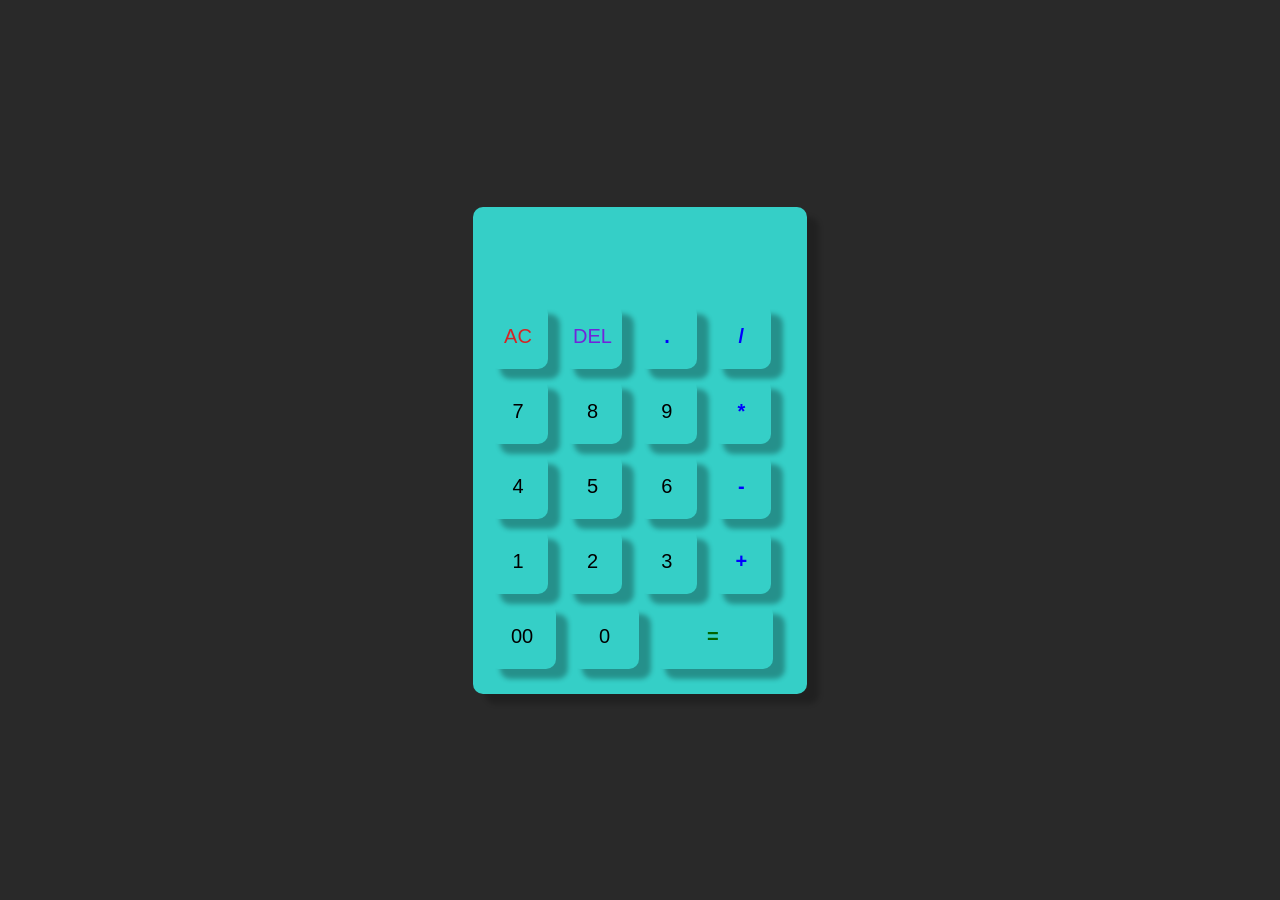
<file: index.html>
<!DOCTYPE html>
<html lang="en">
<head>
    <link rel="preconnect" href="https://fonts.googleapis.com">
<link rel="preconnect" href="https://fonts.gstatic.com" crossorigin>
<link href="https://fonts.googleapis.com/css2?family=Bitcount+Single:wght@100..900&display=swap" rel="stylesheet">
    <meta charset="UTF-8">
    <meta name="viewport" content="width=device-width, initial-scale=1.0">
    <link rel="stylesheet" href="style.css">
    <title>Calculator</title>
</head>
<body>
    
    <div class="container">
        <div class="calculator">
            <form>
                
                    <input type="text" id="Display" name="display">
                
                <div class="buttons">
                    <button type="button" onclick="clearDisplay()" class="clear">AC</button>
                    <button type="button" onclick="deleteLast()" class="delete">DEL</button>
                    <button type="button" onclick="appendToDisplay('.')" class="decimal">.</button>
                    <button type="button" onclick="appendToDisplay('/')" class="divide">/</button>
                </div>
                <div class="buttons">
                    <button type="button" onclick="appendToDisplay('7')" class="number">7</button>
                    <button type="button" onclick="appendToDisplay('8')" class="number">8</button>
                    <button type="button" onclick="appendToDisplay('9')" class="number">9</button>
                    <button type="button" onclick="appendToDisplay('*')" class="multiply">*</button>
                </div>
                <div class="buttons">
                    <button type="button" onclick="appendToDisplay('4')" class="number">4</button>
                    <button type="button" onclick="appendToDisplay('5')" class="number">5</button>
                    <button type="button" onclick="appendToDisplay('6')" class="number">6</button>
                    <button type="button" onclick="appendToDisplay('-')" class="subtract">-</button>
                </div>
                <div class="buttons">
                    <button type="button" onclick="appendToDisplay('1')" class="number">1</button>
                    <button type="button" onclick="appendToDisplay('2')" class="number">2</button>
                    <button type="button" onclick="appendToDisplay('3')" class="number">3</button>
                    <button type="button" onclick="appendToDisplay('+')" class="add">+</button>
                </div>
                <div class="buttons">
                    <button type="button" onclick="appendToDisplay('00')" class="doublezero">00</button>
                    <button type="button" onclick="appendToDisplay('0')" class="zero">0</button>
                    <button type="button" onclick="calculate()" class="equal">=</button>
                </div>
                

            </form>
        </div>
        
    </div>
    
<script src="script.js"></script>
</body>
</html>
</file>
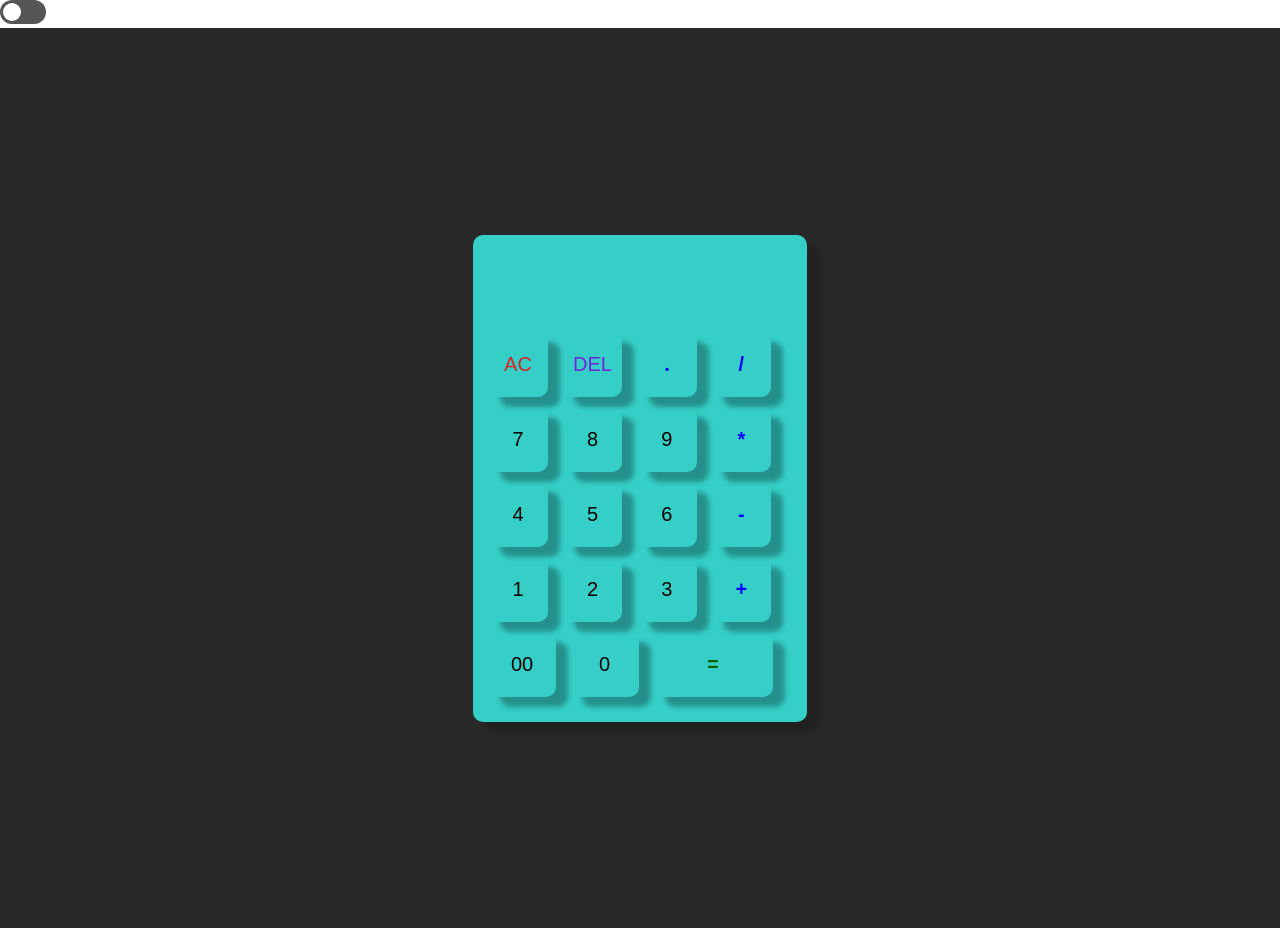
<file: Cheat-version/index.html>
<!DOCTYPE html>
<html lang="en">
<head>
    <link rel="preconnect" href="https://fonts.googleapis.com">
<link rel="preconnect" href="https://fonts.gstatic.com" crossorigin>
<link href="https://fonts.googleapis.com/css2?family=Bitcount+Single:wght@100..900&display=swap" rel="stylesheet">
    <meta charset="UTF-8">
    <meta name="viewport" content="width=device-width, initial-scale=1.0">
    <link rel="stylesheet" href="style.css">
    <title>Calculator</title>
</head>
<body>
    
       <label class="switch">
        <input type="checkbox" id="cheatToggle">
        <span class="slider"></span>
       </label> 
    
    
    <div class="container">
        <div class="calculator">
            <form>
                
                    <input type="text" id="Display" name="display">
                
                <div class="buttons">
                    <button type="button" onclick="clearDisplay()" class="clear">AC</button>
                    <button type="button" onclick="deleteLast()" class="delete">DEL</button>
                    <button type="button" onclick="appendToDisplay('.')" class="decimal">.</button>
                    <button type="button" onclick="appendToDisplay('/')" class="divide">/</button>
                </div>
                <div class="buttons">
                    <button type="button" onclick="appendToDisplay('7')" class="number">7</button>
                    <button type="button" onclick="appendToDisplay('8')" class="number">8</button>
                    <button type="button" onclick="appendToDisplay('9')" class="number">9</button>
                    <button type="button" onclick="appendToDisplay('*')" class="multiply">*</button>
                </div>
                <div class="buttons">
                    <button type="button" onclick="appendToDisplay('4')" class="number">4</button>
                    <button type="button" onclick="appendToDisplay('5')" class="number">5</button>
                    <button type="button" onclick="appendToDisplay('6')" class="number">6</button>
                    <button type="button" onclick="appendToDisplay('-')" class="subtract">-</button>
                </div>
                <div class="buttons">
                    <button type="button" onclick="appendToDisplay('1')" class="number">1</button>
                    <button type="button" onclick="appendToDisplay('2')" class="number">2</button>
                    <button type="button" onclick="appendToDisplay('3')" class="number">3</button>
                    <button type="button" onclick="appendToDisplay('+')" class="add">+</button>
                </div>
                <div class="buttons">
                    <button type="button" onclick="appendToDisplay('00')" class="doublezero">00</button>
                    <button type="button" onclick="appendToDisplay('0')" class="zero">0</button>
                    <button type="button" onclick="calculate()" class="equal">=</button>
                </div>
                

            </form>
        </div>
        
    </div>
    
<script src="script.js"></script>
</body>
</html>
</file>
<file: style.css>
body {
    margin: 0;
    padding: 0;
    background-color: #ffffff;
    font-family: Arial, sans-serif;
}
.container {
    width: 100%;
    height: 100vh;
    background-color: #292929;
   
    display: flex;
    justify-content: center ;
    align-items: center;
    
    
} 

.calculator {
    background-color: #35cfc7;
    padding: 20px;
    border-radius: 10px;
    box-shadow: 12px 10px 5px rgba(0, 0, 0, 0.2);
     padding-left: 10px;
    padding-right: 0px;

    
 
}
.calculator button{
    border:0;
    outline:0;
    cursor:pointer;
    width: 60px;
    height: 65px;
    border-radius: 10px;
    margin: 5px;
   
    
    background:transparent;
    font-size: 20px; 
    
    transition: transform 0.2s ease, box-shadow 0.2s ease;

    box-shadow: 12px 10px 5px rgba(0, 0, 0, 0.3);
}
.calculator button:hover {
    background-color: rgb(241, 255, 40);
    transform: translateY(-5px);
    box-shadow: 0px 5px 1px rgba(0, 0, 0, 0.2), inset 5px 5px 5px rgba(0, 0, 0, 0.1);

}


#Display{
    flex:auto;
    box-shadow: none;
    text-align: right;
    font-size: 24px;
    display: flex;
    justify-content: center;
    margin: 10px 0px;
    background: transparent;
    border:none;
    width: 85%;
    height: 50px;

     caret-color: black; /* Makes the blinking text cursor invisible */
    

    font-family: "Bitcount Single", system-ui;
  font-optical-sizing: auto;
  font-weight: 400;
  font-style:normal;
  font-variation-settings:
    "slnt" 0,
    "CRSV" 0.5,
    "ELSH" 0,
    "ELXP" 0;

      transition: transform 0.3s ease, box-shadow 0.2s ease;

    
}


#Display:hover {
    background-color: rgb(241, 255, 40);
    transform: translateY(-5px);
    box-shadow: 5px 5px 5px rgba(0, 0, 0, 0.2),  5px 5px 5px rgba(0, 0, 0, 0.1);

}

#Display:focus {
    outline: none; /* Removes the default blue/black browser border */
}

form button.doublezero {
    width: 21%;
}

form button.zero {
    width: 21%;
}

form button.equal {
    width: 37%;
}

.clear {
    color: rgb(212, 38, 38);
}

.delete {
    color: rgb(114, 36, 218);
}

.equal {
    color:darkgreen;
    font-weight: bold;
}
.decimal {
    color: blue;
    font-weight: bold;
}

.divide {
    color: blue;
    font-weight: bold;
}

.multiply {
    color: blue;
    font-weight: bold;
}

.add {
    color: blue;
    font-weight: bold;
}

.subtract {
    color: rgb(0, 0, 255);
    font-weight: bold;
}
</file>
<file: Cheat-version/style.css>
body {
    margin: 0;
    padding: 0;
    background-color: #ffffff;
    font-family: Arial, sans-serif;
}
.container {
    width: 100%;
    height: 100vh;
    background-color: #292929;
   
    display: flex;
    justify-content: center ;
    align-items: center;
    
    
} 

.calculator {
    background-color: #35cfc7;
    padding: 20px;
    border-radius: 10px;
    box-shadow: 12px 10px 5px rgba(0, 0, 0, 0.2);
     padding-left: 10px;
    padding-right: 0px;

    
 
}
.calculator button{
    border:0;
    outline:0;
    cursor:pointer;
    width: 60px;
    height: 65px;
    border-radius: 10px;
    margin: 5px;
   
    
    background:transparent;
    font-size: 20px; 
    
    transition: transform 0.2s ease, box-shadow 0.2s ease;

    box-shadow: 12px 10px 5px rgba(0, 0, 0, 0.3);
}
.calculator button:hover {
    background-color: rgb(241, 255, 40);
    transform: translateY(-5px);
    box-shadow: 0px 5px 1px rgba(0, 0, 0, 0.2), inset 5px 5px 5px rgba(0, 0, 0, 0.1);

}


#Display{
    flex:auto;
    box-shadow: none;
    text-align: right;
    font-size: 24px;
    display: flex;
    justify-content: center;
    margin: 10px 0px;
    background: transparent;
    border:none;
    width: 85%;
    height: 50px;

     caret-color: black; /* Makes the blinking text cursor invisible */
    

    font-family: "Bitcount Single", system-ui;
  font-optical-sizing: auto;
  font-weight: 400;
  font-style:normal;
  font-variation-settings:
    "slnt" 0,
    "CRSV" 0.5,
    "ELSH" 0,
    "ELXP" 0;

      transition: transform 0.3s ease, box-shadow 0.2s ease;

    
}


#Display:hover {
    background-color: rgb(241, 255, 40);
    transform: translateY(-5px);
    box-shadow: 5px 5px 5px rgba(0, 0, 0, 0.2),  5px 5px 5px rgba(0, 0, 0, 0.1);

}

#Display:focus {
    outline: none; /* Removes the default blue/black browser border */
}

form button.doublezero {
    width: 21%;
}

form button.zero {
    width: 21%;
}

form button.equal {
    width: 37%;
}

.clear {
    color: rgb(212, 38, 38);
}

.delete {
    color: rgb(114, 36, 218);
}

.equal {
    color:darkgreen;
    font-weight: bold;
}
.decimal {
    color: blue;
    font-weight: bold;
}

.divide {
    color: blue;
    font-weight: bold;
}

.multiply {
    color: blue;
    font-weight: bold;
}

.add {
    color: blue;
    font-weight: bold;
}

.subtract {
    color: rgb(0, 0, 255);
    font-weight: bold;
}

.switch { position: relative; display: inline-block; width: 46px; height: 24px; }
.switch input { display: none; }
.slider {
  position: absolute; inset: 0; cursor: pointer;
  background: #555; border-radius: 24px; transition: .3s;
}
.slider::before {
  content: ""; position: absolute; width: 18px; height: 18px;
  left: 3px; top: 3px; background: #fff; border-radius: 50%; transition: .3s;
}
input:checked + .slider { background: #e53935; }
input:checked + .slider::before { transform: translateX(22px); }
</file>
